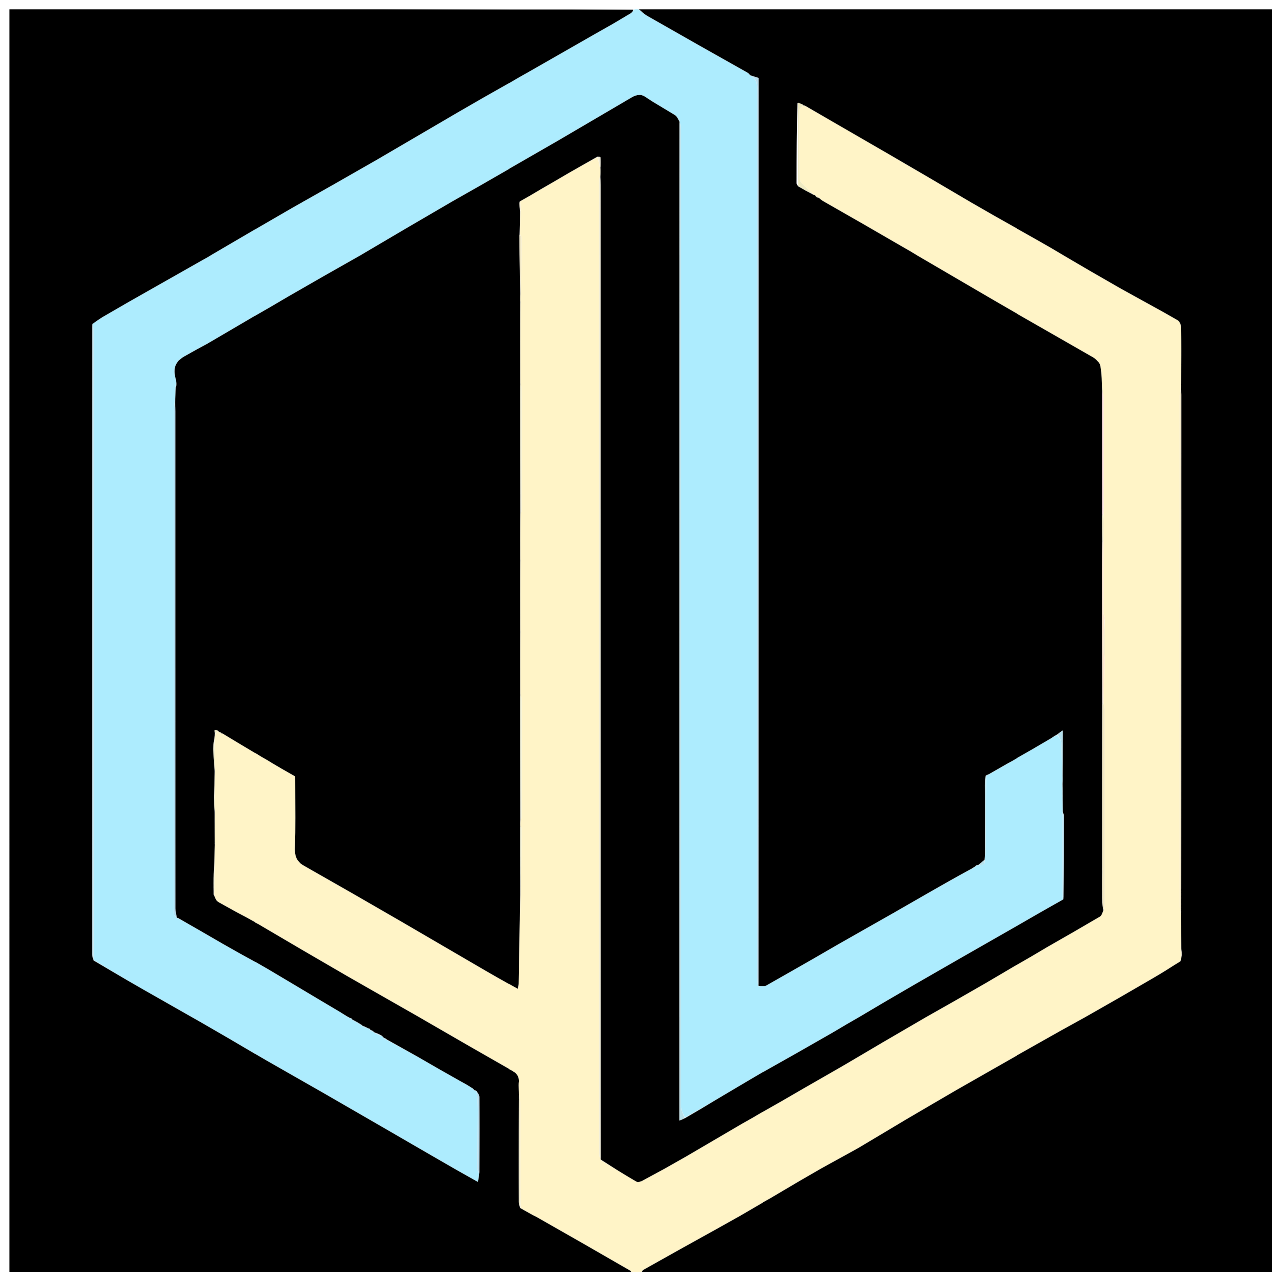
<file: favicon.html>
<!DOCTYPE html>
<html lang = "en">
  
  <head>
    <meta charset = "UTF-8">
    <meta name = "viewport" content = "width=device-width, initial-scale = 1.0">
    <title>Justin Liu | Portfolio</title>
  </head>
  
  <body>
    <img src = "imgs/logo.svg" alt = "logo">
  </body>
  
</html>
</file>
